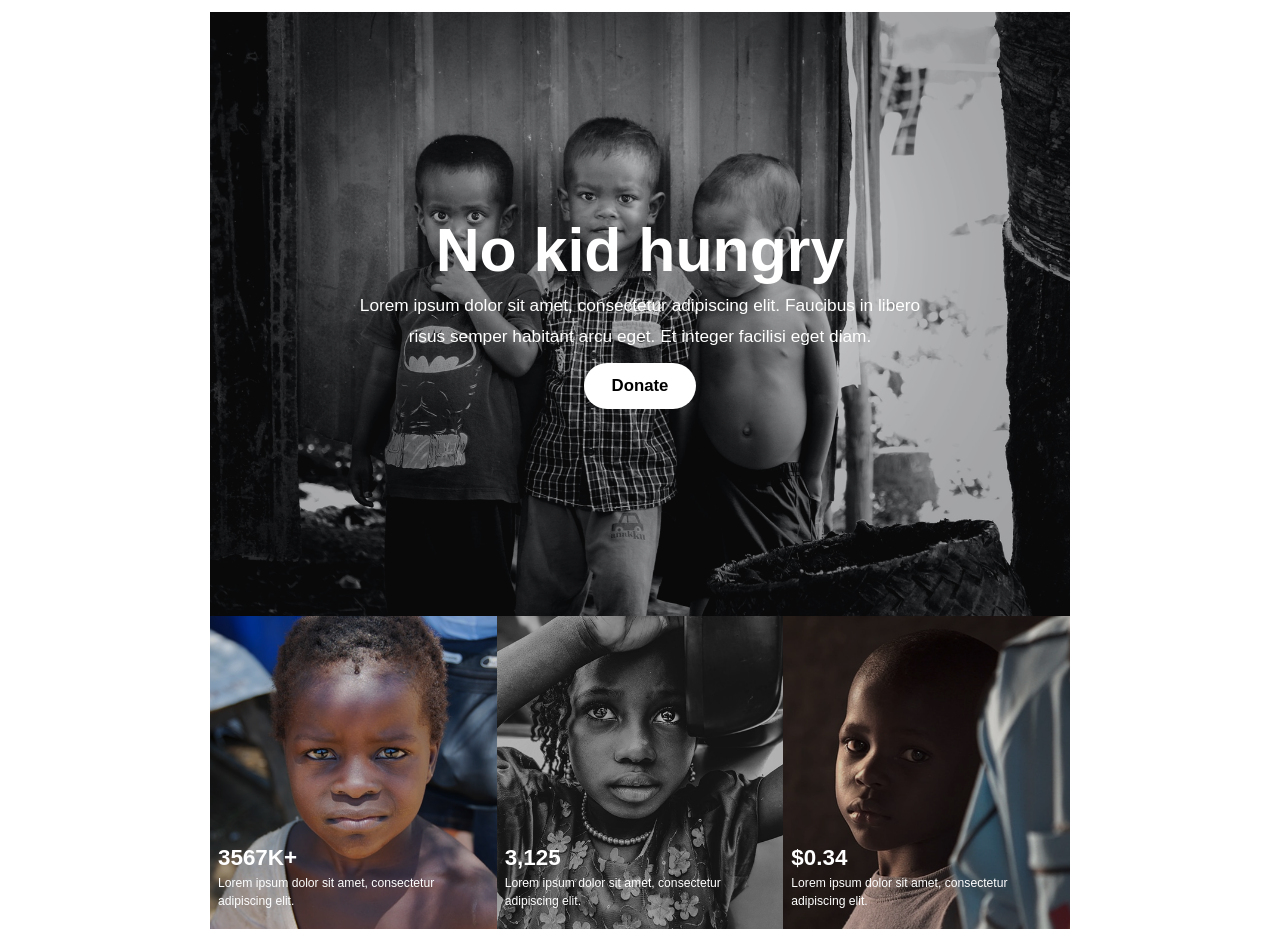
<file: pagina web 21/index.html>
<!DOCTYPE html>
<html lang="en">
<head>
    <meta charset="UTF-8">
    <meta name="viewport" content="width=device-width, initial-scale=1.0">
    <title>Pagina web 21</title>
    <link rel="stylesheet" href="style/style.css">
</head>
<body>
    <main>
        <div class="texto">
            <img src="style/img/unsplash_dcPThE8G59E.png" alt="">
            <div class="s">
                <h1>No kid hungry</h1>
                <p>Lorem ipsum dolor sit amet, consectetur adipiscing elit. Faucibus in libero risus semper habitant arcu eget. Et integer facilisi eget diam.</p>
                <a href="">Donate</a>
            </div>
        </div>
        <div class="cards">
            <div class="a">
                <img src="style/img/left.png" alt="">
                <h2>3567K+</h2>
                <p>Lorem ipsum dolor sit amet, consectetur adipiscing elit.</p>
            </div>

            <div class="b">
                <img src="style/img/Middle.png" alt="">
                <h2>3,125</h2>
                <p>Lorem ipsum dolor sit amet, consectetur adipiscing elit.</p>
            </div>

            <div class="c">
                <img src="style/img/Right.png" alt="">
                <h2>$0.34</h2>
                <p>Lorem ipsum dolor sit amet, consectetur adipiscing elit.</p>
            </div>
        </div>        
    </main>
</body>
</html>
</file>
<file: pagina web 21/style/style.css>
*{
     margin: 0;
    padding: 0;
    box-sizing: border-box;
}

body{
    min-height: 100vh;
    padding: 12px;
    font-family: 'Segoe UI', sans-serif;
    display: flex;
    justify-content: center;
    align-items: center;
}

main{
    width: 100%;
    max-width: 420px;
    min-height: 160px;
    overflow: hidden;
    display: flex;
    flex-direction: column;
    background-color: aquamarine;
}

.texto{
    flex: 7;
    background-color: blue;
    position: relative;
    overflow: hidden;

    display: flex;
    flex-direction: column;
    justify-content: center;
    align-items: center;
}

.texto img{
    width: 100%;
    height: 100%;
    object-fit: cover;
    display: block;
}

.cards{
    flex: 3;
    display: flex;
    background-color: brown;
}

.a,
.b,
.c{
    flex: 1;
    overflow: hidden;
    position: relative;
    background-color: gray;
}

.a img,
.b img,
.c img{
    width: 100%;
    height: 100%;
    object-fit: cover;
    display: block;
}

/* =========================
   TEXTO CENTRADO EN .texto
========================= */
.texto h1,
.texto p,
.texto a{
    position: relative;
    z-index: 2;
    color: white;
    text-align: center;
}

.texto h1{
    font-size: 1.3rem;
    line-height: 1;
    max-width: 150px;
}

.texto p{
    margin-top: 10px;
    width: 70%;
    font-size: 0.4rem;
    line-height: 1.4;
}

.texto a{
    margin-top: 12px;
    background-color: white;
    color: black;
    text-decoration: none;
    padding: 4px 10px;
    border-radius: 20px;
    font-size: 0.45rem;
    font-weight: 600;
}

.s{
    display: flex;
    flex-direction: column;
    justify-content: center;
    align-items: center;
    position: absolute;
    inset: 0;
    z-index: 2;
}

/* =========================
   TEXTO ENCIMA DE LAS TARJETAS
========================= */
.a h2,
.a p,
.b h2,
.b p,
.c h2,
.c p{
    position: absolute;
    z-index: 2;
    color: white;
    left: 8px;
}

/* títulos de tarjetas */
.a h2,
.b h2,
.c h2{
    bottom: 28px;
    font-size: 0.55rem;
    font-weight: 700;
}

/* párrafos de tarjetas */
.a p,
.b p,
.c p{
    bottom: 8px;
    font-size: 0.28rem;
    line-height: 1.3;
    width: 80%;
}

/* =========================
   MÓVIL GRANDE
========================= */
@media (min-width: 576px){
    main{
        max-width: 500px;
        min-height: auto;
    }

    .texto h1{
        font-size: 2rem;
        max-width: 220px;
    }

    .texto p{
        font-size: 0.7rem;
        width: 72%;
        line-height: 1.5;
    }

    .texto a{
        font-size: 0.75rem;
        padding: 8px 18px;
        border-radius: 24px;
    }

    .a h2,
    .b h2,
    .c h2{
        bottom: 38px;
        font-size: 0.9rem;
    }

    .a p,
    .b p,
    .c p{
        bottom: 12px;
        font-size: 0.45rem;
        line-height: 1.4;
        width: 82%;
    }
}

/* =========================
   TABLET
========================= */
@media (min-width: 768px){
    main{
        max-width: 720px;
        min-width: auto;
    }

    .texto h1{
        font-size: 2.6rem;
        max-width: 290px;
    }

    .texto p{
        font-size: 0.9rem;
        width: 70%;
        line-height: 1.6;
    }

    .texto a{
        font-size: 0.9rem;
        padding: 10px 22px;
        border-radius: 28px;
    }

    .a h2,
    .b h2,
    .c h2{
        bottom: 45px;
        font-size: 1.1rem;
    }

    .a p,
    .b p,
    .c p{
        bottom: 14px;
        font-size: 0.58rem;
        line-height: 1.45;
        width: 80%;
    }
}

/* =========================
   LAPTOP
========================= */
@media (min-width: 992px){
    main{
        max-width: 760px;
        min-height: auto;
    }

    .texto h1{
        font-size: 3.2rem;
        max-width: 300px;
    }

    .texto p{
        font-size: 1rem;
        width: 68%;
        line-height: 1.7;
    }

    .texto a{
        font-size: 1rem;
        padding: 12px 26px;
        border-radius: 30px;
    }

    .a h2,
    .b h2,
    .c h2{
        bottom: 52px;
        font-size: 1.25rem;
    }

    .a p,
    .b p,
    .c p{
        bottom: 16px;
        font-size: 0.68rem;
        line-height: 1.5;
        width: 78%;
    }
}

/* =========================
   DESKTOP
========================= */
@media (min-width: 1200px){
    main{
        max-width: 860px;
        min-height: auto;
    }

    .texto h1{
        font-size: 3.8rem;
        max-width: 420px;
    }

    .texto p{
        font-size: 1.08rem;
        width: 66%;
        line-height: 1.75;
    }

    .texto a{
        font-size: 1.05rem;
        padding: 13px 28px;
        border-radius: 32px;
    }

    .a h2,
    .b h2,
    .c h2{
        bottom: 58px;
        font-size: 1.4rem;
    }

    .a p,
    .b p,
    .c p{
        bottom: 18px;
        font-size: 0.76rem;
        line-height: 1.55;
        width: 76%;
    }
}

/* =========================
   PANTALLA GRANDE
========================= */
@media (min-width: 1400px){
    main{
        max-width: 960px;
        min-height: auto;
    }

    .texto h1{
        font-size: 4.2rem;
        max-width: 460px;
    }

    .texto p{
        font-size: 1.15rem;
        width: 64%;
        line-height: 1.8;
    }

    .texto a{
        font-size: 1.1rem;
        padding: 14px 30px;
        border-radius: 34px;
    }

    .a h2,
    .b h2,
    .c h2{
        bottom: 64px;
        font-size: 1.55rem;
    }

    .a p,
    .b p,
    .c p{
        bottom: 20px;
        font-size: 0.84rem;
        line-height: 1.6;
        width: 74%;
    }
}
</file>
